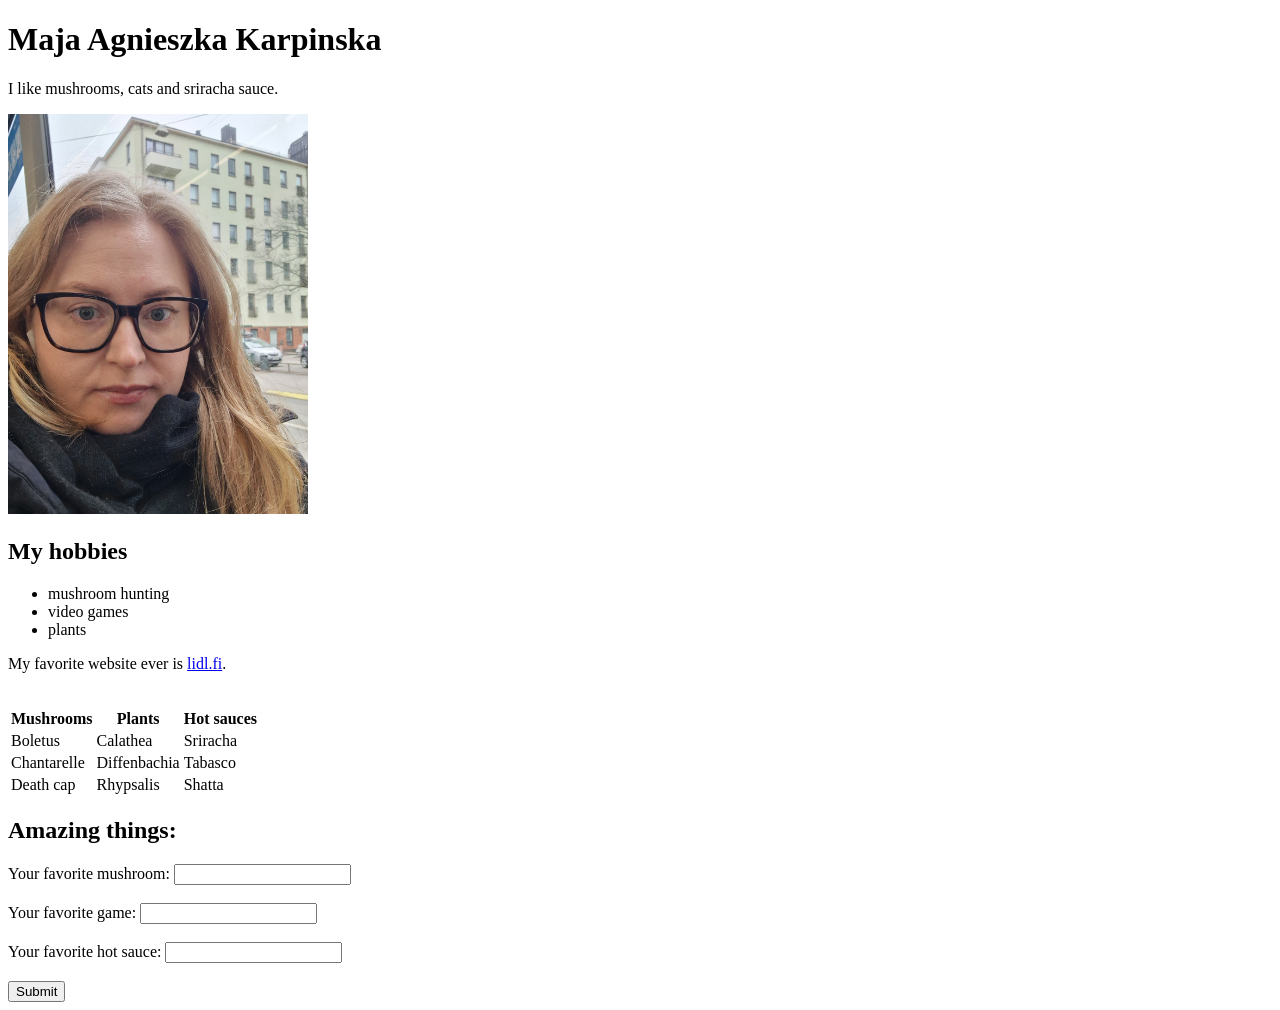
<file: WORKSHOP_1/index.html>
<!DOCTYPE html>
<html lang="en">
  <head>
    <title>My First HTML Page</title>
  </head>
  <body>
    <h1>Maja Agnieszka Karpinska</h1>
    <p>I like mushrooms, cats and sriracha sauce.</p>
    <img src="my_face.jpg" alt="Photo of Maja Agnieszka Karpinska" height="400">
    <h2>My hobbies</h2>
      <ul>
        <li>mushroom hunting</li>
        <li>video games</li>
        <li>plants</li>
      </ul>
      <p>My favorite website ever is <a href="https://www.lidl.fi/">lidl.fi</a>.</p>
      <br>
      <table>
        <tr>
          <th>Mushrooms</th>
          <th>Plants</th>
          <th>Hot sauces</th>
        </tr>
        <tr>
          <td>Boletus</td>
          <td>Calathea</td>
          <td>Sriracha</td>
        </tr>
        <tr>
          <td>Chantarelle</td>
          <td>Diffenbachia</td>
          <td>Tabasco</td>
        </tr>
        <tr>
          <td>Death cap</td>
          <td>Rhypsalis</td>
          <td>Shatta</td>
        </tr>
      </table>
      <h2>Amazing things:</h2>
      <form>
        <label for="mushroom">Your favorite mushroom:</label>
        <input type="text" id="mushroom" name="mushroom">
        <br><br>
        <label for="game">Your favorite game:</label>
        <input type="text" id="game" name="game"><br><br>
        <label for="sauce">Your favorite hot sauce:</label>
        <input type="text" id="sauce" name="sauce">
        <br><br>
        <input type="submit" value="Submit">
      </form>
  </body>
</html>
</file>
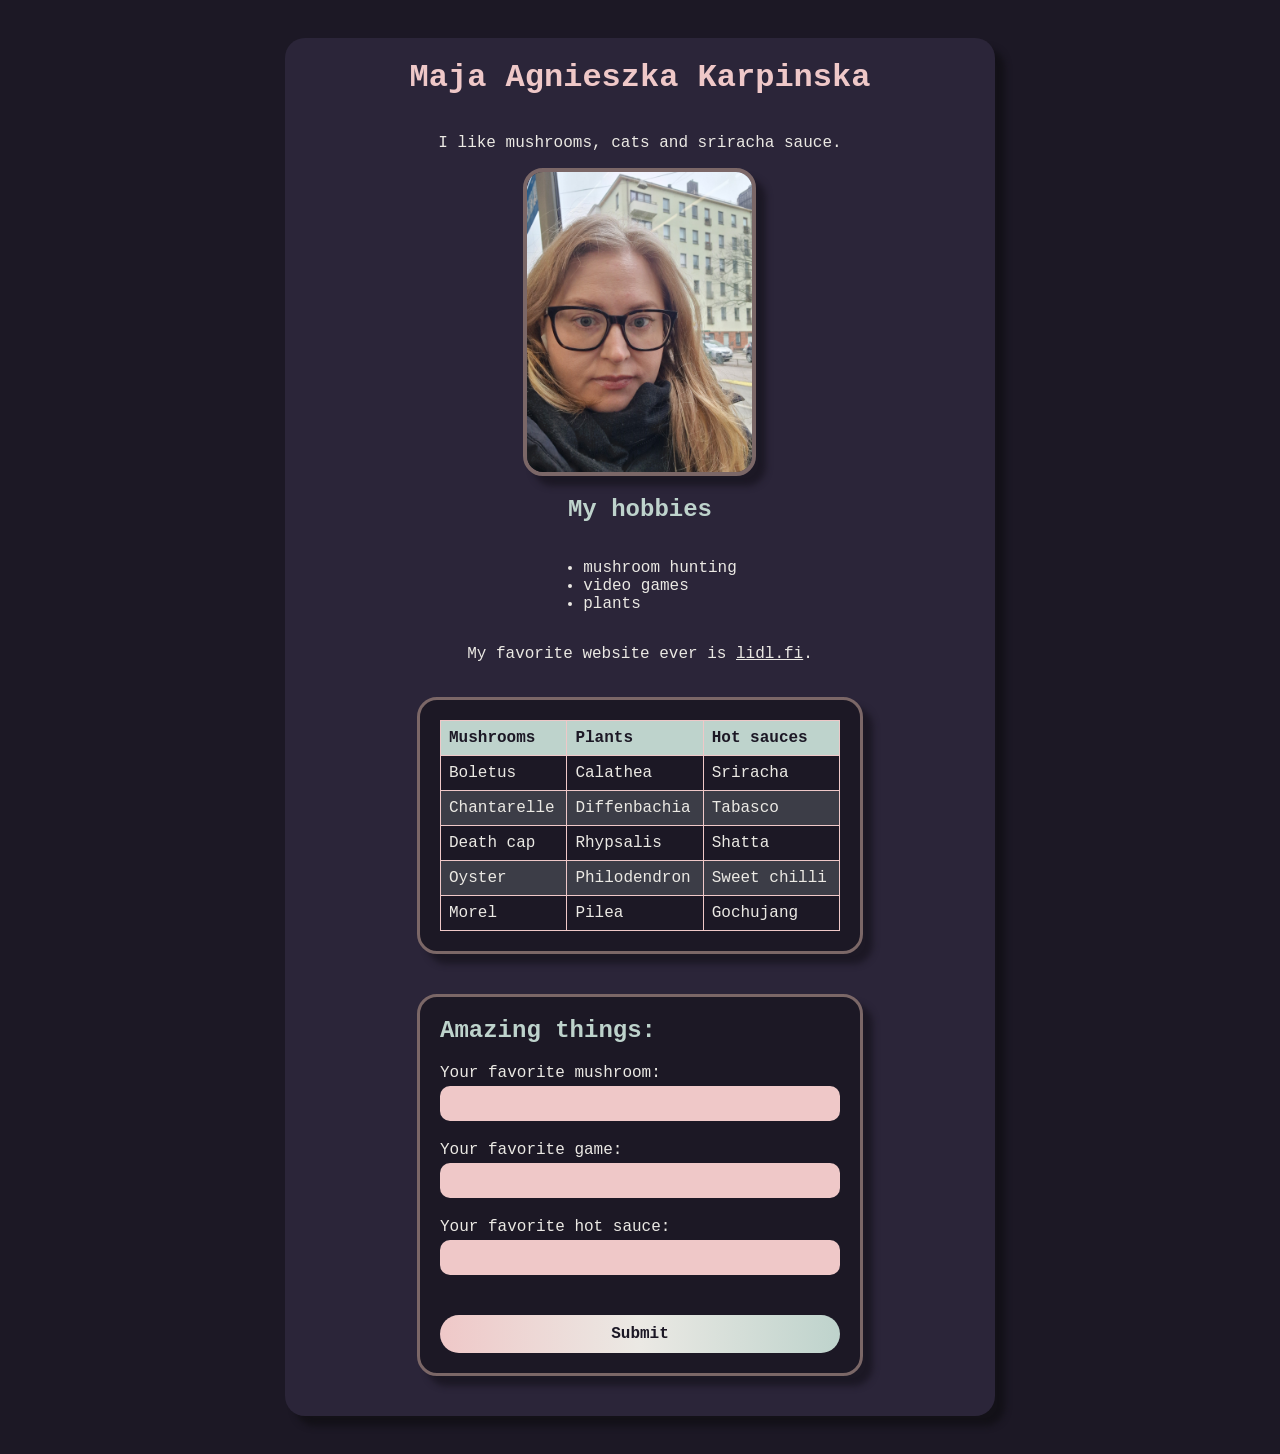
<file: WORKSHOP_2/index.html>
<!DOCTYPE html>
<html lang="en">
  <head>
    <title>My First HTML Page</title>
    <style>
      h2 {
        color: #bed3cc;
      }
    </style>
    <link rel="stylesheet" href="main.css">
  </head>
  <body>
    <div class="content">
      <h1 style="color: #efc8c8;">Maja Agnieszka Karpinska</h1>
      <p>I like mushrooms, cats and sriracha sauce.</p>
      <div class="photo-frame">
      <img src="my_face.jpg" alt="Photo of Maja Agnieszka Karpinska">
      </div>
      <h2>My hobbies</h2>
        <ul>
          <li>mushroom hunting</li>
          <li>video games</li>
          <li>plants</li>
        </ul>
        <p>My favorite website ever is <a href="https://www.lidl.fi/">lidl.fi</a>.</p>
        <br>
        <div class="wrapper table">
          <table>
            <tr>
              <th>Mushrooms</th>
              <th>Plants</th>
              <th>Hot sauces</th>
            </tr>
            <tr>
              <td>Boletus</td>
              <td>Calathea</td>
              <td>Sriracha</td>
            </tr>
            <tr>
              <td>Chantarelle</td>
              <td>Diffenbachia</td>
              <td>Tabasco</td>
            </tr>
            <tr>
              <td>Death cap</td>
              <td>Rhypsalis</td>
              <td>Shatta</td>
            </tr>
            <tr>
              <td>Oyster</td>
              <td>Philodendron</td>
              <td>Sweet chilli</td>
            </tr>
            <tr>
              <td>Morel</td>
              <td>Pilea</td>
              <td>Gochujang</td>
            </tr>
          </table>
        </div>
        <div class="wrapper form">
          <h2>Amazing things:</h2>
          <form>
            <label for="mushroom">Your favorite mushroom:</label>
            <input type="text" id="mushroom" name="mushroom">

            <label for="game">Your favorite game:</label>
            <input type="text" id="game" name="game">
            
            <label for="sauce">Your favorite hot sauce:</label>
            <input type="text" id="sauce" name="sauce">
            
            <input type="submit" value="Submit">
          </form>
        </div>
      </div>
  </body>
</html>
</file>
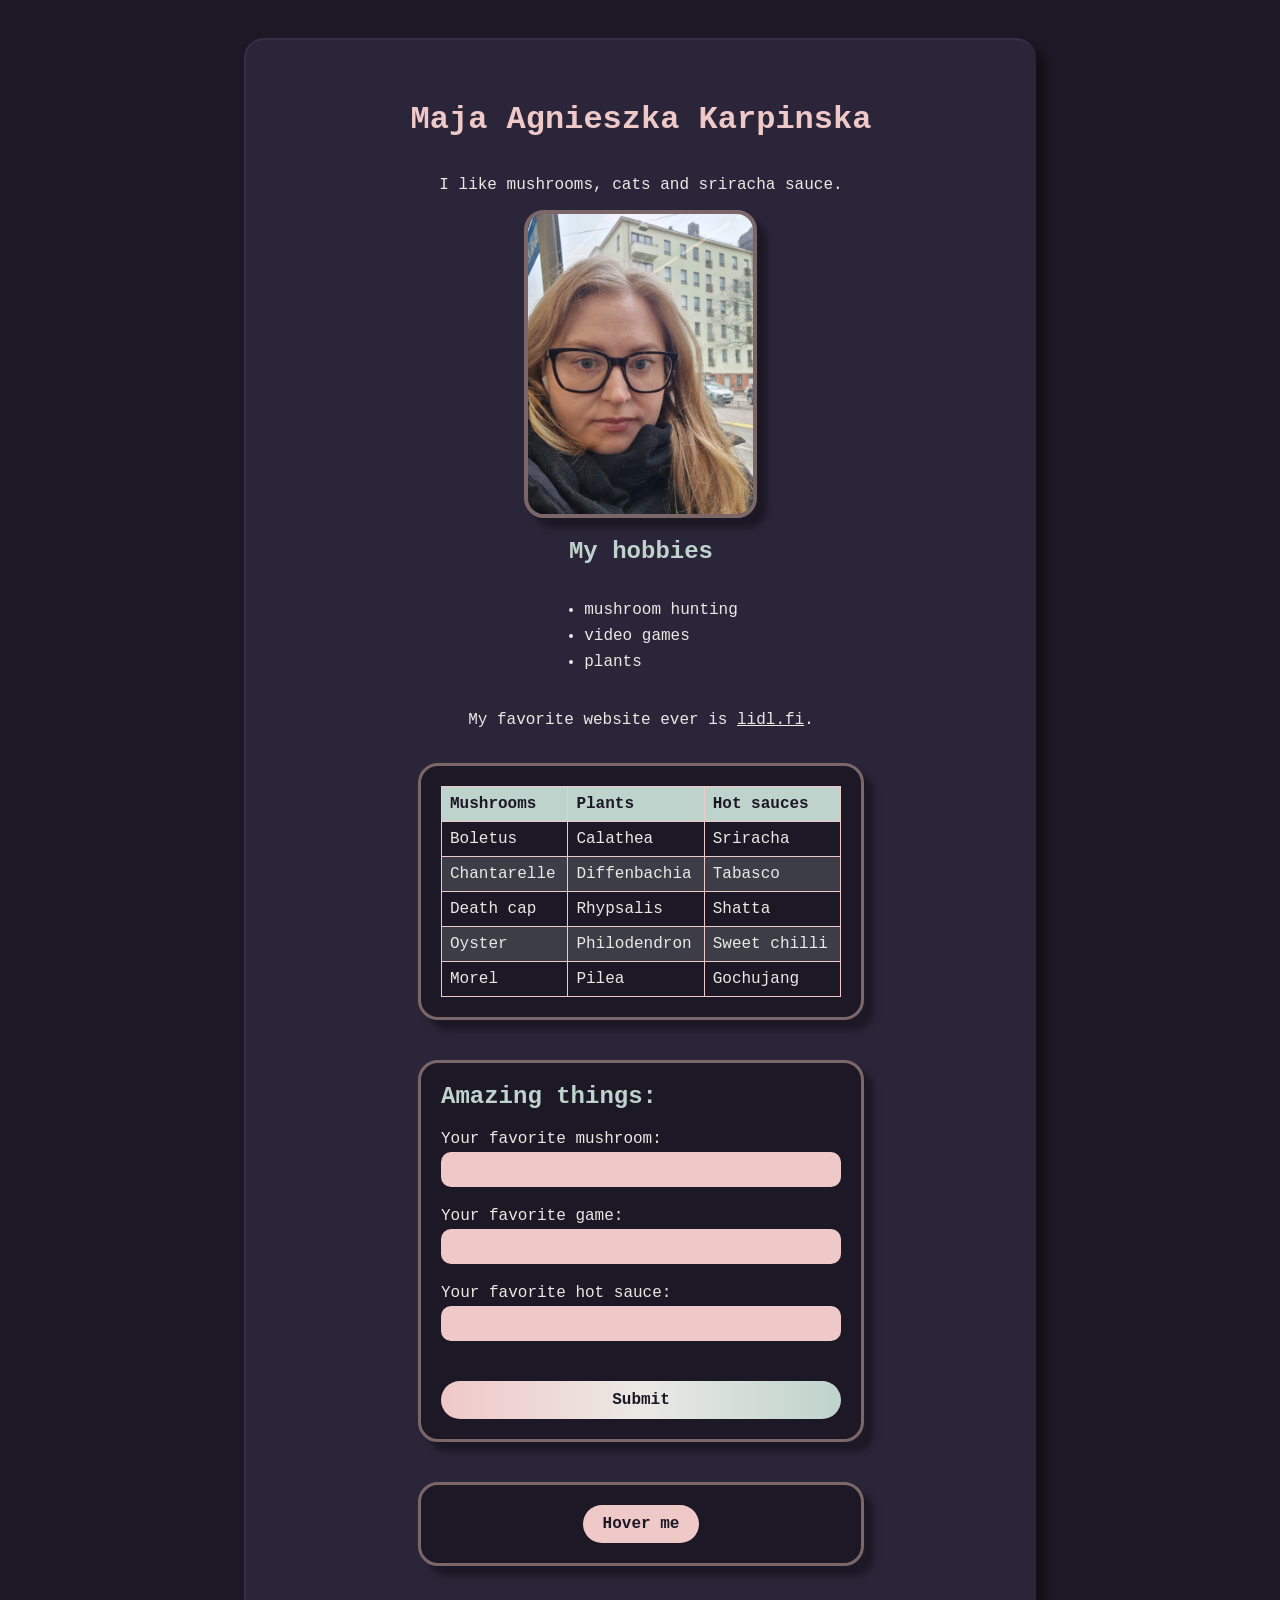
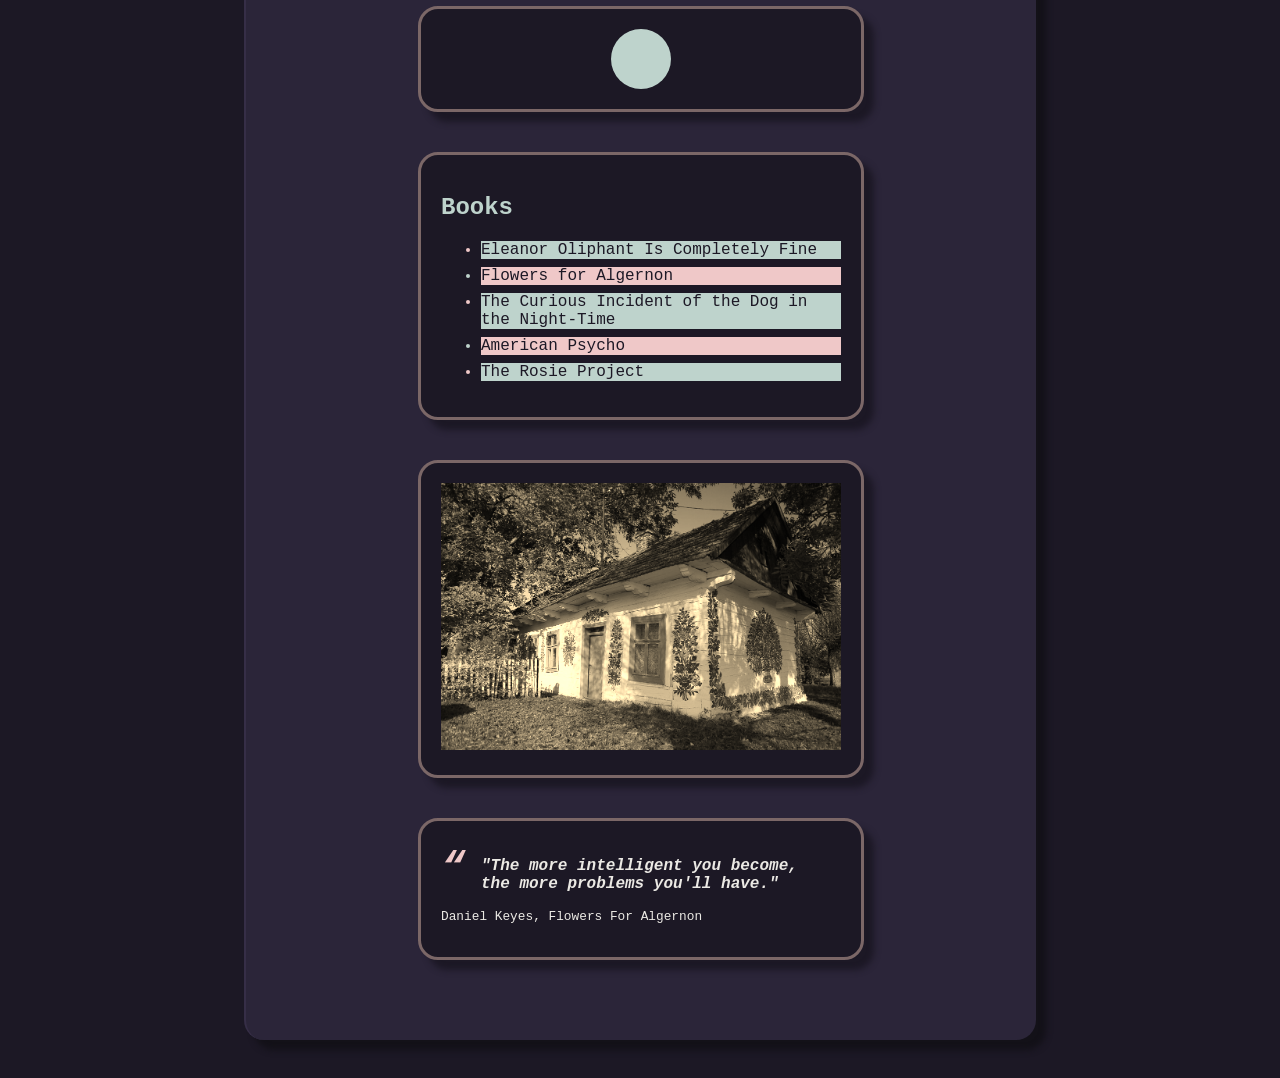
<file: WORKSHOP_3/index.html>
<!DOCTYPE html>
<html lang="en">
  <head>
    <title>My First HTML Page</title>
    <link rel="stylesheet" href="main.css">
  </head>
  <body>
    <div class="content">
      <h1>Maja Agnieszka Karpinska</h1>
      <p>I like mushrooms, cats and sriracha sauce.</p>
      <div class="photo-frame">
      <img src="my_face.jpg" alt="Photo of Maja Agnieszka Karpinska">
      </div>
      <h2>My hobbies</h2>
        <ul>
          <li>mushroom hunting</li>
          <li>video games</li>
          <li>plants</li>
        </ul>
        <p>My favorite website ever is <a href="https://www.lidl.fi/">lidl.fi</a>.</p>
        <br>
        <div class="wrapper table">
          <table>
            <tr>
              <th>Mushrooms</th>
              <th>Plants</th>
              <th>Hot sauces</th>
            </tr>
            <tr>
              <td>Boletus</td>
              <td>Calathea</td>
              <td>Sriracha</td>
            </tr>
            <tr>
              <td>Chantarelle</td>
              <td>Diffenbachia</td>
              <td>Tabasco</td>
            </tr>
            <tr>
              <td>Death cap</td>
              <td>Rhypsalis</td>
              <td>Shatta</td>
            </tr>
            <tr>
              <td>Oyster</td>
              <td>Philodendron</td>
              <td>Sweet chilli</td>
            </tr>
            <tr>
              <td>Morel</td>
              <td>Pilea</td>
              <td>Gochujang</td>
            </tr>
          </table>
        </div>
        <div class="wrapper form">
          <h2>Amazing things:</h2>
          <form>
            <label for="mushroom">Your favorite mushroom:</label>
            <input type="text" id="mushroom" name="mushroom">

            <label for="game">Your favorite game:</label>
            <input type="text" id="game" name="game">
            
            <label for="sauce">Your favorite hot sauce:</label>
            <input type="text" id="sauce" name="sauce">
            
            <input class="btn" type="submit" value="Submit">
          </form>
        </div>
        <div class="wrapper center">
          <button class="btn hover-btn">Hover me</button>
        </div>
        <div class="wrapper center">
          <div class="animation-box"></div>
        </div>
        <div class="wrapper">
          <h2>Books</h2>
          <ul class="colored-list">
            <li>Eleanor Oliphant Is Completely Fine</li>
            <li>Flowers for Algernon</li>
            <li>The Curious Incident of the Dog in the Night-Time</li>
            <li>American Psycho</li>
            <li>The Rosie Project</li>
          </ul>
        </div>
        <div class="wrapper">
          <img src="zalipie.jpg" alt="Painted cottage house in Zalipie, Poland" class="filter-img">
        </div>
        <div class="wrapper">
          <blockquote class="quote">
            "The more intelligent you become, the more problems you'll have."
          </blockquote>
          <p class="small">Daniel Keyes, Flowers For Algernon</p>
        </div>
      </div>
  </body>
</html>
</file>
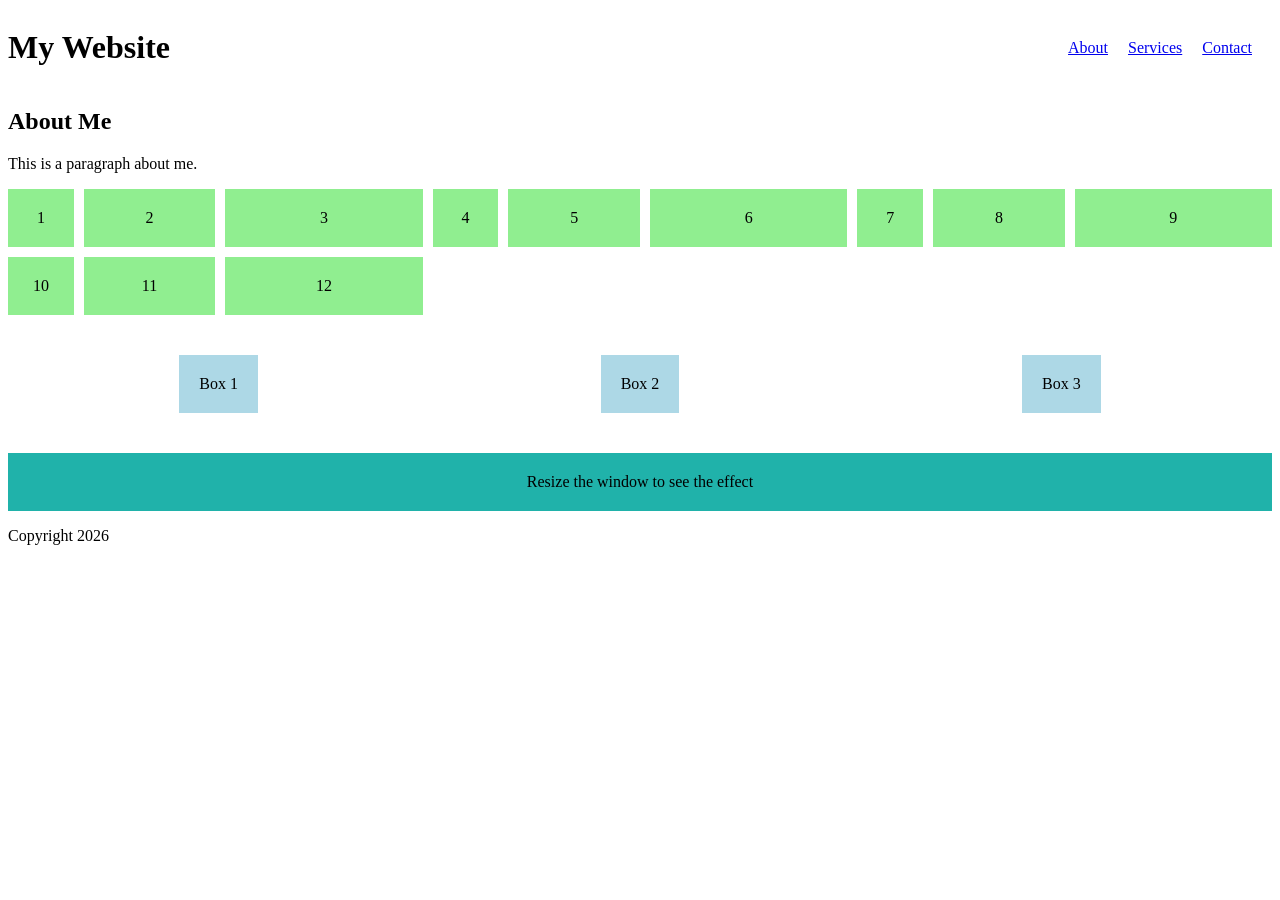
<file: WORKSHOP_4/index.html>
<!DOCTYPE html>
<html lang="en">
  <head>
    <title>My Second HTML Page</title>
    <link rel="stylesheet" href="main.css">
    <meta name="viewport" content="width=device-width, initial-scale=1">
  </head>
  <body>
    <header>
      <h1>My Website</h1>
      <nav>
        <ul>
          <li><a href="#about">About</a></li>
          <li><a href="#services">Services</a></li>
          <li><a href="#contact">Contact</a></li>
        </ul>
      </nav>
    </header>
    
    <main>
      <section id="about">
        <h2>About Me</h2>
        <p>This is a paragraph about me.</p>
      </section>
    
    <div class="grid-container">
      <div class="grid-item">1</div>
      <div class="grid-item">2</div>
      <div class="grid-item">3</div>
      <div class="grid-item">4</div>
      <div class="grid-item">5</div>
      <div class="grid-item">6</div>
      <div class="grid-item">7</div>
      <div class="grid-item">8</div>
      <div class="grid-item">9</div>
      <div class="grid-item">10</div>
      <div class="grid-item">11</div>
      <div class="grid-item">12</div>
    </div>

    <div class="flex-container">
      <div class="box">Box 1</div>
      <div class="box">Box 2</div>
      <div class="box">Box 3</div>
    </div>
    
    <div class="responsive-box">Resize the window to see the effect</div>

    </main>
    <footer>
      <p>Copyright 2026</p>
    </footer>
  </body>
  </html>
</file>
<file: WORKSHOP_2/main.css>
:root {
    --mainDark:#2b2539;
    --secondary: #7b6767;
    --mainLight: #ebe9e4;
    --accentPink: #efc8c8;
    --accentGreen: #bed3cc;
    --accentDark: #1c1825;
} 

body {
  background-color: var(--accentDark);
  font-family: "Courier New", Courier, monospace;
  padding: 30px 40px;
  text-align: left;
}

p, ul, label, td, a {
  color: var(--mainLight);
  font-size: 1em;
}

.content {
  align-items: center;
  background-color: var(--mainDark);
  border-radius: 20px;
  box-shadow: 10px 10px 6px #131118;
  display: flex;
  flex-direction: column;
  margin-left: auto;
  margin-right: auto;
  width: 60%;
}

.photo-frame {
  border-radius: 20px;
  border: 4px solid var(--secondary);
  box-shadow: 10px 10px 6px var(--accentDark);
  display: inline-block;
  height: 300px;
  overflow: hidden;

  img {
    height: 100%;
  }
}

table {
  border-collapse: collapse;
  width: 100%;

  tr:nth-child(odd) {
    background-color: rgba(190, 211, 204, 0.2);
  }

  th {
    background-color: var(--accentGreen);
    color: var(--accentDark);
    font-weight: bold;
  }

  th, td {
    border: 1px solid var(--accentPink);
    padding: 8px;
    text-align: left;
  }
}


.wrapper {
  background-color: var(--accentDark);
  border-radius: 20px;
  border: 3px solid var(--secondary);
  box-shadow: 10px 10px 6px var(--accentDark);
  display: block;
  margin-bottom: 40px;
  padding: 20px;
  width: 400px;

  &.form{
    padding-top: 0;
  }
}

form {
  display: flex;
  flex-direction: column;

  label {
    padding-bottom: 4px;
  }

  input[type="text"] {
    background-color: var(--accentPink);
    border-radius: 10px;
    border: 0px;
    color: var(--accentDark);
    margin-bottom: 20px;
    padding: 10px;
  }
}

input[type="submit"] {
  background: linear-gradient(90deg, var(--accentPink) 0%, var(--mainLight) 50%, var(--accentGreen) 100%);
  border-radius: 20px;
  border: none;
  color: var(--accentDark);
  cursor: pointer;
  font-family: "Courier New", Courier, monospace;
  font-size: 1em;
  font-weight: bold;
  margin-top: 20px;
  padding: 10px 20px;

  &:hover{
    box-shadow: 0px 0px 8px 2px var(--accentPink);
    transition: 0.2s;
  }
}
</file>
<file: WORKSHOP_3/main.css>
:root {
    --mainDark:#2b2539;
    --secondary: #7b6767;
    --mainLight: #ebe9e4;
    --accentPink: #efc8c8;
    --accentGreen: #bed3cc;
    --accentDark: #1c1825;
} 

body {
  background-color: var(--accentDark);
  font-family: "Courier New", Courier, monospace;
  padding: 30px 40px;
  text-align: left;
}

p,
ul,
label,
td,
a,
blockquote {
  color: var(--mainLight);
  font-size: 1em;

  &.small {
    font-size: 0.8em;
  }
}

li {
  margin-bottom: 8px;
}

h1 {
  color: var(--accentPink);
}

h2 {
  color: var(--accentGreen);
}


.content {
  align-items: center;
  background-color: var(--mainDark);
  border-radius: 20px;
  border-top: 2px solid #362e47; 
  border-left: 2px solid #362e47; 
  box-shadow: 10px 10px 6px #131118;
  display: flex;
  flex-direction: column;
  margin-left: auto;
  margin-right: auto;
  width: 60%;
  padding: 40px;
}

.photo-frame {
  border-radius: 20px;
  border: 4px solid var(--secondary);
  box-shadow: 10px 10px 6px var(--accentDark);
  display: inline-block;
  height: 300px;
  overflow: hidden;

  img {
    height: 100%;
  }
}

table {
  border-collapse: collapse;
  width: 100%;

  tr {
    &:nth-child(odd) {
      background-color: rgba(190, 211, 204, 0.2);
    }
  }

  th {
    background-color: var(--accentGreen);
    color: var(--accentDark);
    font-weight: bold;
  }

  th, td {
    border: 1px solid var(--accentPink);
    padding: 8px;
    text-align: left;
  }
}

.wrapper {
  background-color: var(--accentDark);
  border-radius: 20px;
  border: 3px solid var(--secondary);
  box-shadow: 10px 10px 6px var(--accentDark);
  display: block;
  margin-bottom: 40px;
  padding: 20px;
  width: 400px;

  &.form{
    padding-top: 0;
  }

  &.center {
    display: flex;
    justify-content: center;
  }
}

form {
  display: flex;
  flex-direction: column;

  label {
    padding-bottom: 4px;
  }

  input[type="text"] {
    background-color: var(--accentPink);
    border-radius: 10px;
    border: 0px;
    color: var(--accentDark);
    margin-bottom: 20px;
    padding: 10px;
  }
}

.btn {
  border-radius: 20px;
  border: none;
  color: var(--accentDark);
  cursor: pointer;
  font-family: "Courier New", Courier, monospace;
  font-size: 1em;
  font-weight: bold;
  padding: 10px 20px;
}

input[type="submit"] {
  background: linear-gradient(90deg, var(--accentPink) 0%, var(--mainLight) 50%, var(--accentGreen) 100%);
  margin-top: 20px;

  &:hover{
    box-shadow: 0px 0px 8px 2px var(--accentPink);
    transition: 0.2s;
  }
}

.hover-btn {
  background-color: var(--accentPink);
  margin: 0 auto;
  transition: background-color 0.9s ease-in-out;

  &:hover {
    background-color: var(--accentGreen);
  }
}

.animation-box {
  animation: bounce 1s infinite alternate ease-in;
  background-color: var(--accentGreen);
  border-radius: 50%;
  height: 60px;
  position: relative;
  width: 60px;
}
      
@keyframes bounce {
  from {
    left: -100px;
  }
  to {
    left: 100px;
  }
}

.colored-list {
  color: var(--accentDark);

  li {
    &:nth-child(odd) {
      background-color: var(--accentGreen);

      &::marker {
        color: var(--accentPink)
      }
    }
    
    &:nth-child(even) {
      background-color: var(--accentPink);

      &::marker {
        color: var(--accentGreen)
      }
    }
  }
}

.filter-img {
  filter: sepia(100%);
  max-width: 100%;
  transition: filter 0.3s ease-out;
   
    &:hover {
      filter: sepia(0%);
    }
}

.quote {
  font-style: italic;
  font-weight: bold;
  position: relative;

  &::before {
    color: var(--accentPink);
    content: '“';
    font-size: 40px;
    left: -40px;
    position: absolute;
    top: -10px;
  }
}
</file>
<file: WORKSHOP_4/main.css>
header {
  display: flex;
  justify-content: space-between;
}

nav {
  display: grid;
  place-content: center;

  ul {
    display: flex;
    padding: 0;
    column-gap: 20px;
    margin: 0;
    padding-right: 20px;
  }

  li {
    display: block;
  }
}

.grid-container {
  display: grid;
  grid-template-columns: repeat(1, 1fr 2fr 3fr);
  grid-gap: 10px;
}

.grid-item {
  background-color: lightgreen;
  padding: 20px;
  text-align: center;
}

.flex-container {
  margin: 40px 0;
  display: flex;
  justify-content: space-around;
  align-items: center;
}

.box {
  background-color: lightblue;
  padding: 20px;
  text-align: center;
}

.responsive-box {
  padding: 20px;
  text-align: center;
  background-color: lightcyan;
}

@media (min-width: 500px) {
  .responsive-box {
    background-color: lightcoral;
  }

  .grid-container {
    display: grid;
    grid-template-columns: repeat(2, 1fr 2fr 3fr);
  }
}

@media (min-width: 800px) {
  .responsive-box {
    background-color: lightseagreen;
  }

  .grid-container {
    display: grid;
    grid-template-columns: repeat(3, 1fr 2fr 3fr);
  }
}
</file>
